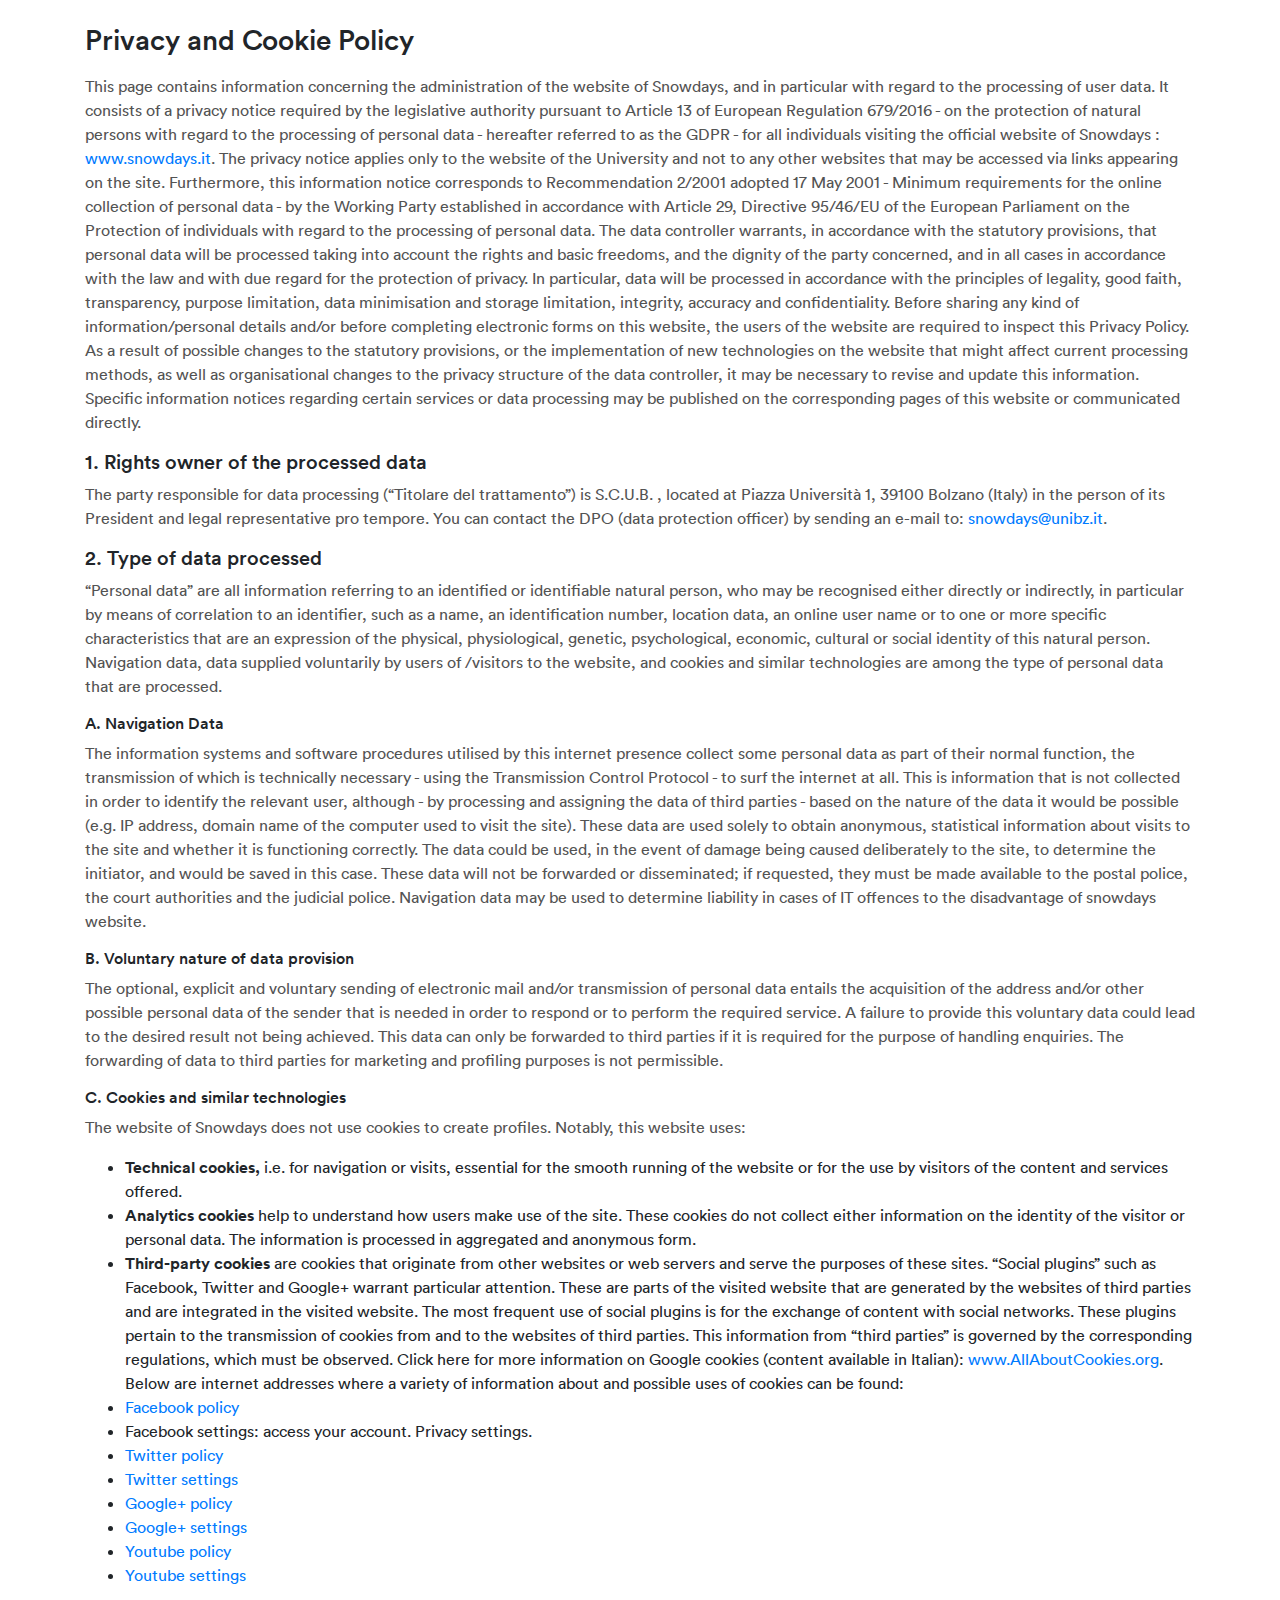
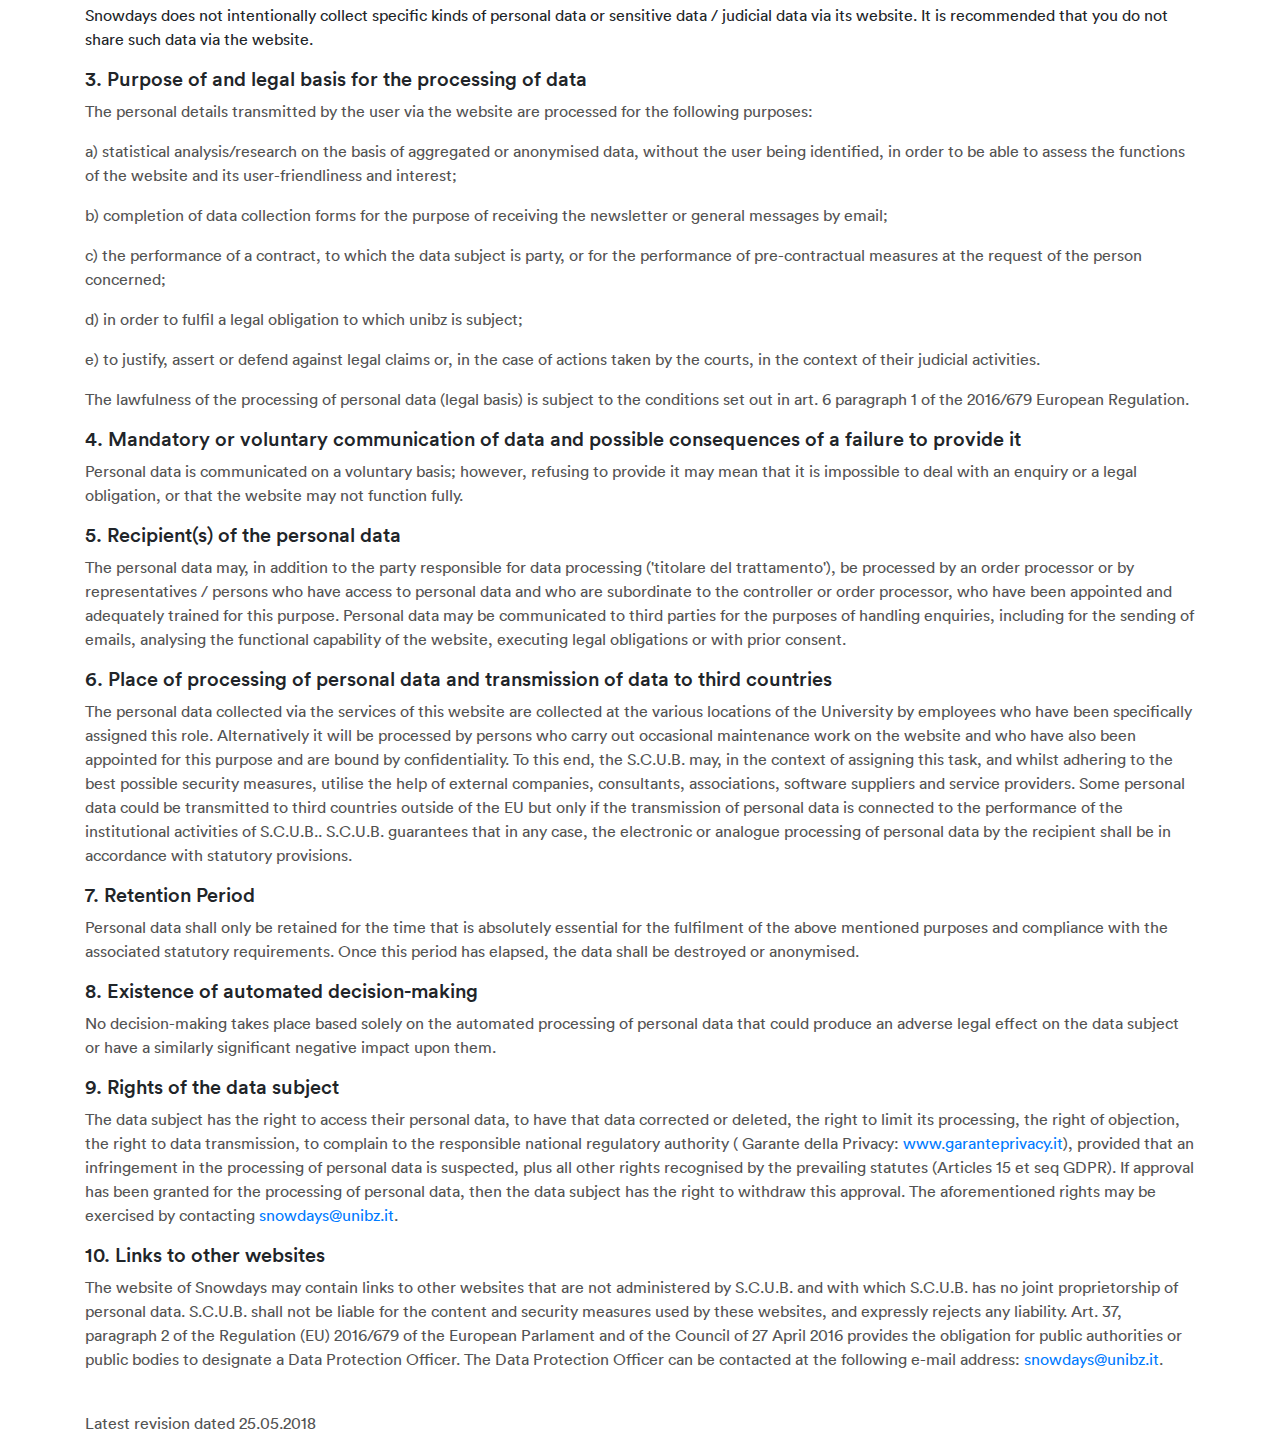
<file: privacy.html>
<head>
		<meta charset="utf-8" />
		<meta
		  name="viewport"
		  content="width=device-width, initial-scale=1, shrink-to-fit=no"
		/>
		<meta property="og:url" content="https://www.snowdays.it/" />
		<meta property="fb:app_id" content="216607852080016" />
		<meta property="og:type" content="website" />
		<meta property="og:title" content="Snowdays" />
		<meta
		  property="og:description"
		  content="Europe's biggest winter sport event organised for students by students."
		/>
		<meta
		  property="og:image"
		  content="https://www.snowdays.it/public/Snowdays-Facebook-Cover.jpg?static=true"
		/>
		<meta
		  name="description"
		  content="Europe's biggest winter sport event organised by students for students."
		/>
		<title>Snowdays</title>
		<link
		  rel="stylesheet"
		  href="https://stackpath.bootstrapcdn.com/bootstrap/4.3.1/css/bootstrap.min.css"
		  integrity="sha384-ggOyR0iXCbMQv3Xipma34MD+dH/1fQ784/j6cY/iJTQUOhcWr7x9JvoRxT2MZw1T"
		  crossorigin="anonymous"
		/>
		<link rel="stylesheet" href="/style.css" />
	  </head>
<body>
		<div class="container mt-4">
				<div class="row">
					<div class="col-12">
					  <h3 class="mb-3">Privacy and Cookie Policy</h3>
					  <p>
						This page contains information concerning the administration of the website of Snowdays, and in particular with regard to the processing of user data. It consists of a privacy notice required by the legislative authority pursuant to Article 13 of European Regulation 679/2016 - on the protection of natural persons with regard to the processing of personal data - hereafter referred to as the GDPR - for all individuals visiting the official website of Snowdays :<a href="www.snowdays.it"> www.snowdays.it</a>.
						The privacy notice applies only to the website of the University and not to any other websites that may be accessed via links appearing on the site.
						Furthermore, this information notice corresponds to Recommendation 2/2001 adopted 17 May 2001 - Minimum requirements for the online collection of personal data - by the Working Party established in accordance with Article 29, Directive 95/46/EU of the European Parliament on the Protection of individuals with regard to the processing of personal data.
						The data controller warrants, in accordance with the statutory provisions, that personal data will be processed taking into account the rights and basic freedoms, and the dignity of the party concerned, and in all cases in accordance with the law and with due regard for the protection of privacy. In particular, data will be processed in accordance with the principles of legality, good faith, transparency, purpose limitation, data minimisation and storage limitation, integrity, accuracy and confidentiality.
						Before sharing any kind of information/personal details and/or before completing electronic forms on this website, the users of the website are required to inspect this Privacy Policy.
						As a result of possible changes to the statutory provisions, or the implementation of new technologies on the website that might affect current processing methods, as well as organisational changes to the privacy structure of the data controller, it may be necessary to revise and update this information.
						Specific information notices regarding certain services or data processing may be published on the corresponding pages of this website or communicated directly.
					  </p>
					  <h5 class="mb-2">1. Rights owner of the processed data</h5>
					  <p>
						The party responsible for data processing (“Titolare del trattamento”) is S.C.U.B. , located at Piazza Università 1, 39100 Bolzano (Italy) in the person of its President and legal representative pro tempore.
						You can contact the DPO (data protection officer) by sending an e-mail to: <a href="snowdays@unibz.it">snowdays@unibz.it</a>.
					  </p>
					  <h5 class="mb-2">2. Type of data processed</h5>
					  <p>
						“Personal data” are all information referring to an identified or identifiable natural person, who may be recognised either directly or indirectly, in particular by means of correlation to an identifier, such as a name, an identification number, location data, an online user name or to one or more specific characteristics that are an expression of the physical, physiological, genetic, psychological, economic, cultural or social identity of this natural person.
						Navigation data, data supplied voluntarily by users of /visitors to the website, and cookies and similar technologies are among the type of personal data that are processed.
					  </p>
			
					  <h6 class="mb-2">A. Navigation Data</h6>
					  <p>
						The information systems and software procedures utilised by this internet presence collect some personal data as part of their normal function, the transmission of which is technically necessary - using the Transmission Control Protocol - to surf the internet at all. This is information that is not collected in order to identify the relevant user, although - by processing and assigning the data of third parties - based on the nature of the data it would be possible (e.g. IP address, domain name of the computer used to visit the site). These data are used solely to obtain anonymous, statistical information about visits to the site and whether it is functioning correctly. The data could be used, in the event of damage being caused deliberately to the site, to determine the initiator, and would be saved in this case. These data will not be forwarded or disseminated; if requested, they must be made available to the postal police, the court authorities and the judicial police. Navigation data may be used to determine liability in cases of IT offences to the disadvantage of snowdays website.
					  </p>
					  <h6 class="mb-2">B. Voluntary nature of data provision</h6>
					  <p>
						The optional, explicit and voluntary sending of electronic mail and/or transmission of personal data entails the acquisition of the address and/or other possible personal data of the sender that is needed in order to respond or to perform the required service. A failure to provide this voluntary data could lead to the desired result not being achieved. This data can only be forwarded to third parties if it is required for the purpose of handling enquiries. The forwarding of data to third parties for marketing and profiling purposes is not permissible.
					  </p>
					  <h6 class="mb-2">C. Cookies and similar technologies</h6>
					  <p>
						The website of Snowdays does not use cookies to create profiles.
						Notably, this website uses:
						<ul style="list-style-type: disc; margin-left: 40px;">
							<li><strong>Technical cookies,</strong> i.e. for navigation or visits, essential for the smooth running of the website or for the use by visitors of the content and services offered.</li>
							<li><strong>Analytics cookies</strong> help to understand how users make use of the site. These cookies do not collect either information on the identity of the visitor or personal data. The information is processed in aggregated and anonymous form.</li>
							<li><strong>Third-party cookies</strong> are cookies that originate from other websites or web servers and serve the purposes of these sites. “Social plugins” such as Facebook, Twitter and Google+ warrant particular attention. These are parts of the visited website that are generated by the websites of third parties and are integrated in the visited website. The most frequent use of social plugins is for the exchange of content with social networks.
							  These plugins pertain to the transmission of cookies from and to the websites of third parties. This information from “third parties” is governed by the corresponding regulations, which must be observed. Click here for more information on Google cookies (content available in Italian): <a href="www.AllAboutCookies.org">www.AllAboutCookies.org</a>. Below are internet addresses where a variety of information about and possible uses of cookies can be found:</li>
							<li><a href="https://www.facebook.com/policies/cookies/">Facebook policy</a></li>
							<li>Facebook settings: access your account. Privacy settings.</li>
							<li><a href="https://support.twitter.com/articles/20170514">Twitter policy</a></li>
							<li><a href="https://twitter.com/settings/security">Twitter settings</a></li>
							<li><a href="http://www.google.it/intl/it/policies/technologies/cookies/">Google+ policy</a></li>
							<li><a href="http://www.google.it/intl/it/policies/technologies/managing/">Google+ settings</a></li>
							<li><a href="https://www.google.it/intl/it/policies/technologies/cookies/">Youtube policy</a></li>
							<li><a href="https://www.google.it/intl/it/policies/technologies/managing/">Youtube settings</a></li>
						  </ul>  
						Snowdays does not intentionally collect specific kinds of personal data or sensitive data / judicial data via its website. It is recommended that you do not share such data via the website.
					  </p>
					  
					  
					  <h5 class="mb-2">3. Purpose of and legal basis for the processing of data</h5>
					  <p>
						The personal details transmitted by the user via the website are processed for the following purposes:
					  </p>
					  <p>
						a) statistical analysis/research on the basis of aggregated or anonymised data, without the user being identified, in order to be able to assess the functions of the website and its user-friendliness and interest;
					  </p>
					  <p>
						b) completion of data collection forms for the purpose of receiving the newsletter or general messages by email;
					  </p>
					  <p>
						c) the performance of a contract, to which the data subject is party, or for the performance of pre-contractual measures at the request of the person concerned;
					  </p>
					  <p>
						d) in order to fulfil a legal obligation to which unibz is subject;
					  </p>
					  <p>
						e) to justify, assert or defend against legal claims or, in the case of actions taken by the courts, in the context of their judicial activities.
					  </p>
					  <p>
						The lawfulness of the processing of personal data (legal basis) is subject to the conditions set out in art. 6 paragraph 1 of the 2016/679 European Regulation.
					  </p>
					  
			
			
					  <h5 class="mb-2">4. Mandatory or voluntary communication of data and possible consequences of a failure to provide it</h5>
					  <p>
						Personal data is communicated on a voluntary basis; however, refusing to provide it may mean that it is impossible to deal with an enquiry or a legal obligation, or that the website may not function fully.
					  </p>
					  <h5 class="mb-2">5. Recipient(s) of the personal data</h5>
					  <p>
						The personal data may, in addition to the party responsible for data processing ('titolare del trattamento'), be processed by an order processor or by representatives / persons who have access to personal data and who are subordinate to the controller or order processor, who have been appointed and adequately trained for this purpose.
						Personal data may be communicated to third parties for the purposes of handling enquiries, including for the sending of emails, analysing the functional capability of the website, executing legal obligations or with prior consent.
					  </p>
					  <h5 class="mb-2">6. Place of processing of personal data and transmission of data to third countries</h5>
					  <p>
						The personal data collected via the services of this website are collected at the various locations of the University by employees who have been specifically assigned this role. Alternatively it will be processed by persons who carry out occasional maintenance work on the website and who have also been appointed for this purpose and are bound by confidentiality. To this end, the S.C.U.B. may, in the context of assigning this task, and whilst adhering to the best possible security measures, utilise the help of external companies, consultants, associations, software suppliers and service providers. Some personal data could be transmitted to third countries outside of the EU but only if the transmission of personal data is connected to the performance of the institutional activities of S.C.U.B.. S.C.U.B. guarantees that in any case, the electronic or analogue processing of personal data by the recipient shall be in accordance with statutory provisions.
					  </p>
					  <h5 class="mb-2">7. Retention Period</h5>
					  <p>
						Personal data shall only be retained for the time that is absolutely essential for the fulfilment of the above mentioned purposes and compliance with the associated statutory requirements. Once this period has elapsed, the data shall be destroyed or anonymised.
					  </p>
					  <h5 class="mb-2">8. Existence of automated decision-making</h5>
					  <p>
						No decision-making takes place based solely on the automated processing of personal data that could produce an adverse legal effect on the data subject or have a similarly significant negative impact upon them.
					  </p>
					  <h5 class="mb-2">9. Rights of the data subject</h5>
					  <p>
						The data subject has the right to access their personal data, to have that data corrected or deleted, the right to limit its processing, the right of objection, the right to data transmission, to complain to the responsible national regulatory authority ( Garante della Privacy: <a href="www.garanteprivacy.it">www.garanteprivacy.it</a>), provided that an infringement in the processing of personal data is suspected, plus all other rights recognised by the prevailing statutes (Articles 15 et seq GDPR). If approval has been granted for the processing of personal data, then the data subject has the right to withdraw this approval.
						The aforementioned rights may be exercised by contacting <a href="snowdays@unibz.it">snowdays@unibz.it</a>.
					  </p>
					  <h5 class="mb-2">10. Links to other websites</h5>
					  <p>
						The website of Snowdays may contain links to other websites that are not administered by S.C.U.B. and with which S.C.U.B. has no joint proprietorship of personal data. S.C.U.B. shall not be liable for the content and security measures used by these websites, and expressly rejects any liability.
						Art. 37, paragraph 2 of the Regulation (EU) 2016/679 of the European Parlament and of the Council of 27 April 2016 provides the obligation for public authorities or public bodies to designate a Data Protection Officer. The Data Protection Officer can be contacted at the following e-mail address: <a href="snowdays@unibz.it">snowdays@unibz.it</a>.
					  </p>
					  <br>
					  <p>
						Latest revision dated 25.05.2018
					  </p>
			
					</div>
				  </div>
				</div>
</body>
</file>
